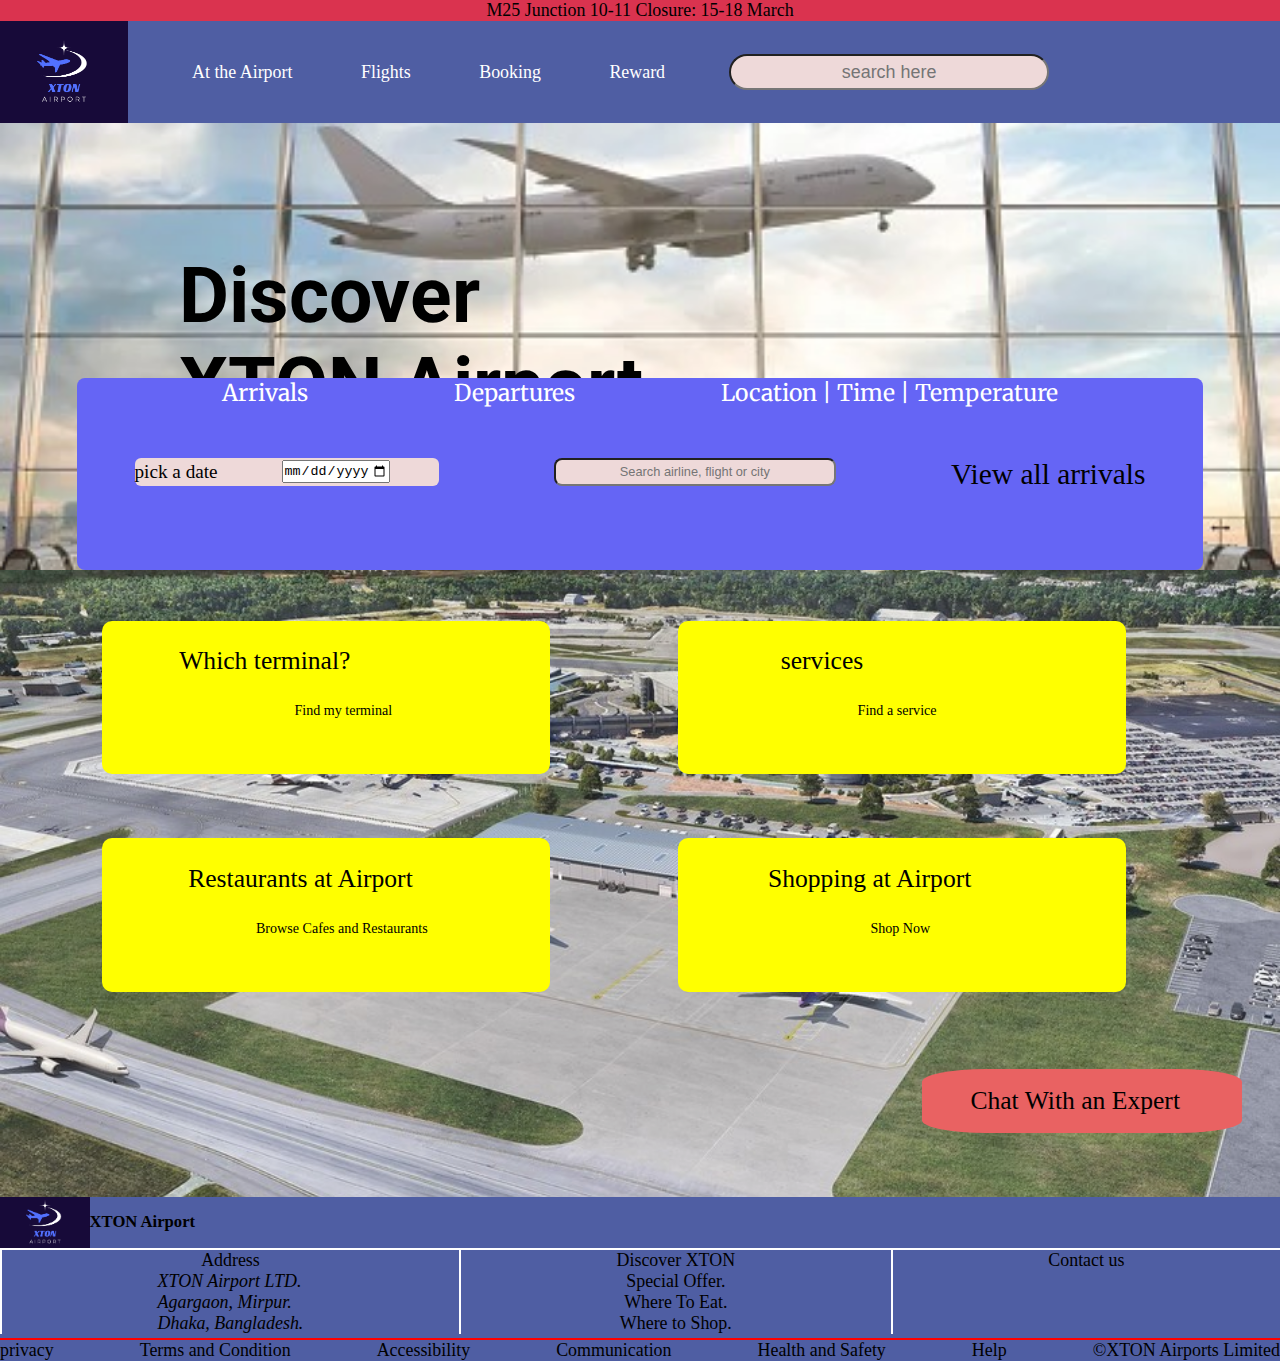
<file: index.html>
<!DOCTYPE html>
<html lang="en">
<head>
  <meta charset="UTF-8" />
  <meta name="viewport" content="width=device-width, initial-scale=1.0" />
  <title>XTON Airport</title>
  <!-- CSS Stylesheet -->
  <link rel="stylesheet" href="CSS/home.css" />
  <!-- Favicon -->
  <link rel="icon" type="image/x-icon" href="img/logo.ico" />
  <!-- Font Awesome -->
  <link rel="stylesheet" href="https://cdnjs.cloudflare.com/ajax/libs/font-awesome/6.5.2/css/all.min.css" integrity="sha512-SnH5WK+bZxgPHs44uWIX+LLJAJ9/2PkPKZ5QiAj6Ta86w+fsb2TkcmfRyVX3pBnMFcV7oQPJkl9QevSCWr3W6A==" crossorigin="anonymous" referrerpolicy="no-referrer" />
  <!-- Google Fonts -->
  <link rel="preconnect" href="https://fonts.googleapis.com" />
  <link rel="preconnect" href="https://fonts.gstatic.com" crossorigin />
  <!-- Roboto Font -->
  <link href="https://fonts.googleapis.com/css2?family=Roboto:ital,wght@0,100;0,300;0,400;0,500;0,700;0,900;1,100;1,300;1,400;1,500;1,700;1,900&display=swap" rel="stylesheet" />
  <!-- Merriweather Font -->
  <link href="https://fonts.googleapis.com/css2?family=Merriweather:ital,wght@0,300;0,400;0,700;0,900;1,300;1,400;1,700;1,900&family=Roboto:ital,wght@0,100;0,300;0,400;0,500;0,700;0,900;1,100;1,300;1,400;1,500;1,700;1,900&display=swap" rel="stylesheet" />
</head>
<body>
  <div class="container">
    <!-- Navigation Bar -->
    <header>
      <!-- Announcement -->
      <div class="nav1">
        <i class="fa-solid fa-circle-exclamation"></i> M25 Junction 10-11 Closure: 15-18 March
      </div>
      <!-- Logo and Navigation Links -->
      <div class="nav2">
        <div class="logo"></div>
        <div class="nav2-content">
          <p><a href="#">At the Airport</a></p>
          <p><a href="#">Flights</a></p>
          <p><a href="#">Booking</a></p>
          <p><a href="#">Reward</a></p>
        </div>
        <!-- Search Bar -->
        <div class="nav2-searchBar">
          <input type="text" placeholder="search here" />
          <div class="search-icon">
            <i class="fa-solid fa-magnifying-glass"></i>
          </div>
        </div>
        <!-- Notification and User Icons -->
        <div class="nav2-notification">
          <a href="#"><i class="fa-solid fa-bell"></i></a>
        </div>
        <div class="nav2-user">
          <a href="#"><i class="fa-solid fa-user"></i></a>
        </div>
      </div>
    </header>
    <!-- Main Section -->
    <section id="home">
      <!-- Home Text and Discover Link -->
      <div class="home-text">
        <p class="discover">Discover</p>
        <p class="Xton">XTON Airport</p>
        <a href="#">Find Out More</a>
        <i class="fa-solid fa-arrow-right"></i>
      </div>
      <!-- Arrow Links -->
      <div class="arrow-right">
        <a href="#"><i class="fa-solid fa-circle-arrow-right"></i></a>
      </div>
      <div class="arrow-left">
        <a href="#"><i class="fa-solid fa-circle-arrow-left"></i></a>
      </div>
      <!-- Arrivals Section -->
      <section class="arrivals">
        <!-- Arrivals Text and Details -->
        <div class="arrivals-text">
          <p>Arrivals</p>
          <p>Departures</p>
          <p>
            <span>Location | </span><span>Time | </span><span>Temperature</span>
            <i class="fa-solid fa-cloud-sun-rain"></i>
          </p>
        </div>
        <!-- Arrival Inputs -->
        <div class="arrival-input">
          <div class="date">
            pick a date
            <i class="fa-solid fa-arrow-right"></i>
            <input type="date" />
          </div>
          <div class="search-arrivals">
            <input type="text" placeholder="Search airline, flight or city" />
            <div class="search-icon2">
              <i class="fa-solid fa-magnifying-glass"></i>
            </div>
          </div>
          <div class="view-arrivals">
            <a href="#">View all arrivals</a>
            <i class="fa-solid fa-arrow-right"></i>
          </div>
        </div>
      </section>
    </section>
    <!-- Additional Home Section -->
    <section id="home-2">
      <!-- Options Section -->
      <div class="home-2-op">
        <div class="options">
          <div class="target">
            <i class="fa-solid fa-bullseye"></i>
            Which terminal?
          </div>
          <div class="target2">
            <a href="#">Find my terminal</a>
            <i class="fa-solid fa-arrow-right"></i>
          </div>
        </div>
        <div class="options">
          <div class="services">
            <i class="fa-solid fa-hand-holding-heart"></i>
            services
          </div>
          <div class="services2">
            <a href="#">Find a service</a>
            <i class="fa-solid fa-arrow-right"></i>
          </div>
        </div>
        <div class="options">
          <div class="restaurant">
            <i class="fa-solid fa-utensils"></i>
            Restaurants at Airport
          </div>
          <div class="restaurant2">
            <a href="Views/RestaurantPage.html">Browse Cafes and Restaurants</a>
            <i class="fa-solid fa-arrow-right"></i>
          </div>
        </div>
        <div class="options">
          <div class="shopping">
            <i class="fa-solid fa-cart-shopping"></i>
            Shopping at Airport
          </div>
          <div class="shopping2">
            <a href="#">Shop Now</a>
            <i class="fa-solid fa-arrow-right"></i>
          </div>
        </div>
      </div>
    </section>
    <!-- Expert Chat -->
    <div class="expert">
      <p>
        <i class="fa-brands fa-rocketchat"></i>
        Chat With an Expert &nbsp;
      </p>
    </div>
    <!-- Footer Section -->
    <footer>
      <!-- First Footer Section -->
      <div class="footer-1st">
        <div class="footer-logo"></div>
        <div class="title">XTON Airport</div>
      </div>
      <!-- Second Footer Section -->
      <div class="footer-2nd">
        <div class="footer2d-info">
          <!-- Contact Information -->
          <div class="info">
            <p>Address</p>
            <address>
              <p>XTON Airport LTD.</p>
              <p>Agargaon, Mirpur.</p>
              <p>Dhaka, Bangladesh.</p>
            </address>
          </div>
          <!-- Discover XTON -->
          <div class="info">
            Discover XTON
            <p>Special Offer.</p>
            <p>Where To Eat.</p>
            <p>Where to Shop.</p>
          </div>
          <!-- Social Media Links -->
          <div class="info">
            <p>Contact us</p>
            <p class="links">
              <i class="fa-brands fa-facebook"></i>
              <i class="fa-brands fa-square-x-twitter"></i>
              <i class="fa-brands fa-square-instagram"></i>
              <i class="fa-brands fa-youtube"></i>
            </p>
          </div>
        </div>
      </div>
      <!-- Last Footer Section -->
      <div class="footer-last">
        <p>privacy</p>
        <p>Terms and Condition</p>
        <p>Accessibility</p>
        <p>Communication</p>
        <p>Health and Safety</p>
        <p>Help</p>
        <p>&copy;XTON Airports Limited</p>
      </div>
    </footer>
  </div>
</body>
</html>
</file>
<file: CSS/home.css>
* {
  padding: 0;
  margin: 0;
  box-sizing: border-box;
}
.nav1 {
  background-color: rgb(218, 51, 79);
  display: flex;
  justify-content: center;
  align-items: center;
  font-size: 1.4vw;
}
.nav2 {
  background-color: #4f5ea3;
  display: flex;
  align-items: center;
  height: 8vw;
  font-size: 1.4vw;
}

.logo {
  background-image: url(../img/logo.png);
  background-size: cover;
  background-position: center;
  height: 8vw;
  width: 10%;
}

.nav2-content p {
  display: inline;
  margin-left: 5vw;
}
.nav2 a {
  text-decoration: none;
  color: white;
}
.nav2 a:hover {
  text-decoration: underline;
  color: rgb(167, 204, 239);
}
.nav2-searchBar {
  color: white;
  display: flex;
}
.nav2-searchBar input {
  text-align: center;
  margin-left: 5vw;
  border-radius: 18px;
  width: 25vw;
  height: 2.8vw;
  background-color: rgb(238, 217, 217);
  font-size: 1.4vw;
}
.search-icon {
  position: relative;
  right: 3vw;
  top: 0.7vw;
  color: black;
}
.nav2-login a {
  /* position: relative; */
  /* left: 1.2vw; */
  display: flex;
  margin-left: 5vw;
  color: white;
}

.nav2-login i {
  font-size: 2vw;
}
.nav2-user {
  margin-left: 5vw;
}
.nav2-user i {
  font-size: 2vw;
}

/* main home section */
#home::before {
  content: "";
  position: absolute;
  height: 46.32vw;
  background: url("../img/bg.jpg") no-repeat center center/cover;
  width: 100%;
  z-index: -1;
  opacity: 0.9;
}
.home-text p {
  font-size: 6vw;
  font-family: "Roboto", sans-serif;
  font-weight: bold;
}
.discover {
  position: relative;
  width: 50%;
  left: 14vw;
  top: 10vw;
}
.Xton {
  position: relative;
  width: 50%;
  left: 14vw;
  top: 10vw;
}
.home-text a {
  text-decoration: none;
  color: black;
  font-size: 1.6vw;
  position: relative;
  left: 19vw;
  top: 10vw;
}
.home-text a:hover {
  text-decoration: underline;
  color: rgb(63, 62, 62);
}
.home-text i {
  position: relative;
  left: 19vw;
  top: 10vw;
}
.arrow-right i {
  font-size: 5.5vw;
  color: black;
  position: relative;
  left: 92vw;
  top: 2vw;
}
.arrow-right i:hover {
  color: rgb(63, 62, 62);
}
.arrow-left i {
  font-size: 5.5vw;
  color: black;
  position: relative;
  left: 0.5vw;
  bottom: 2vw;
}
.arrow-left i:hover {
  color: rgb(63, 62, 62);
}
.arrivals {
  height: 15vw;
  background-color: rgb(101, 101, 245);
  margin: 6vw;
  position: relative;
  bottom: 2vw;
  border-radius: 8px;
}
.arrivals-text {
  display: flex;
  justify-content: space-evenly;
  font-family: "Merriweather", serif;
  color: white;
  font-size: 1.8vw;
}
.date {
  width: 27%;
  height: 2.2vw;
  background-color: rgb(238, 217, 217);
  display: flex;
  align-items: center;
  justify-content: start;
  font-size: 1.5vw;
  border-radius: 6px;
}
.date i {
  position: relative;
  left: 1vw;
  top: 0.1vw;
}
.date input {
  position: relative;
  left: 5vw;
  width: 8.5vw;
  height: 1.8vw;
}
.arrival-input {
  display: flex;
  justify-content: space-around;
  margin-top: 4vw;
  font-size: 1.4vw;
}
.search-arrivals input {
  text-align: center;
  border-radius: 8px;
  width: 22vw;
  height: 2.2vw;
  position: relative;
  bottom: 0vw;
  /* left: 0.2vw; */
  background-color: rgb(238, 217, 217);
  font-size: 1vw;
}
.search-icon2 {
  position: relative;
  bottom: 1.8vw;
  left: 20vw;
}
.view-arrivals {
  font-size: 2.3vw;
}
.view-arrivals a:hover {
  text-decoration: underline;
  color: rgb(63, 62, 62);
}
.view-arrivals a {
  text-decoration: none;
  color: black;
}
.view-arrivals i {
  position: relative;
  top: 0.3vw;
}

/* home-2 */
#home-2::before {
  content: "";
  position: absolute;
  height: 54vw;
  background: url("../img/bg2.jpeg") no-repeat center center/cover;
  width: 100%;
  z-index: -1;
  opacity: 0.9;
}
#home-2 {
  height: 44vw;
  margin-top: -10vw;
}
.home-2-op {
  display: grid;
  grid-template-columns: 35vw 35vw;
  grid-template-rows: 12vw 12vw;
  grid-gap: 5vw 10vw;
  margin: 8vw;
  position: relative;
  top: 4vw;
}
.options {
  background-color: yellow;
  border-radius: 10px;
}
.target {
  position: relative;
  font-size: 2vw;
  left: 6vw;
  top: 2vw;
}
.target i {
  color: red;
}
.target2 {
  position: relative;
  font-size: 1.1vw;
  color: black;
  left: 15vw;
  top: 4vw;
}
.target2 a {
  text-decoration: none;
  color: black;
}
.target2 a:hover {
  text-decoration: underline;
  color: rgb(63, 62, 62);
}
.services {
  position: relative;
  font-size: 2vw;
  left: 8vw;
  top: 2vw;
}
.services i {
  color: red;
}
.services2 {
  position: relative;
  font-size: 1.1vw;
  color: black;
  left: 14vw;
  top: 4vw;
  width: 50%;
}
.services2 a {
  text-decoration: none;
  color: black;
}
.services2 a:hover {
  text-decoration: underline;
  color: rgb(63, 62, 62);
}
.restaurant {
  position: relative;
  font-size: 2vw;
  left: 6.7vw;
  top: 2vw;
}
.restaurant i {
  color: red;
}
.restaurant2 {
  position: relative;
  font-size: 1.1vw;
  color: black;
  left: 12vw;
  top: 4vw;
}
.restaurant2 a {
  text-decoration: none;
  color: black;
}
.restaurant2 a:hover {
  text-decoration: underline;
  color: rgb(63, 62, 62);
}
.shopping {
  position: relative;
  font-size: 2vw;
  left: 7vw;
  top: 2vw;
}
.shopping i {
  color: red;
}
.shopping2 {
  width: 50%;
  position: relative;
  font-size: 1.1vw;
  color: black;
  left: 15vw;
  top: 4vw;
}
.shopping2 a {
  text-decoration: none;
  color: black;
}
.shopping2 a:hover {
  text-decoration: underline;
  color: rgb(63, 62, 62);
}

.expert {
  display: inline-block;
  border-radius: 20%;
  font-size: 2vw;
  background-color: rgb(233, 98, 98);
  position: relative;
  left: 72vw;
  bottom: 5vw;
  height: 5vw;
  width: 25%;
  display: flex;
  justify-content: center;
  align-items: center;
}
.expert:hover {
  background-color: #d94d4d;
  cursor: pointer;
}

/* footer */
footer {
  background-color: #4f5ea3;
  font-size: 1.4vw;
}
.footer-1st {
  display: flex;
  align-items: center;
  border-bottom: 2px solid white;
}
.footer-logo {
  background-image: url(../img/logo.png);
  background-size: cover;
  background-position: center;
  height: 4vw;
  width: 7%;
}
.title {
  font-size: 1.3vw;
  font-weight: bold;
}
.footer-2nd {
  height: 7vw;
  border-bottom: 2px solid red;
}
.footer2d-info {
  display: grid;
  grid-template-columns: auto auto auto;
}
.info {
  display: flex;
  flex-direction: column;
  align-items: center;
  border-left: 2px solid white;
}
.links {
  display: flex;
}
.links i {
  padding-left: 1vw;
}
.footer-last {
  display: flex;
  justify-content: space-between;
  align-items: center;
}
@media only screen and (max-width: 999px) {
  .nav2 {
    height: 12vw;
    font-size: 1.4vw;
  }
  .logo {
    height: 12vw;
    width: 10%;
  }
  .home-text {
    position: relative;
    top: 10vw;
  }
  .home-text i {
    font-size: 1.4vw;
  }
  .arrow-right {
    position: relative;
    top: 4vw;
  }
  .arrow-left {
    position: relative;
    top: 4vw;
  }
  #home {
    height: 69vw;
  }
  #home::before {
    height: 69vw;
  }
  .arrivals {
    position: relative;
    top: 16vw;
  }
  #home-2 {
    height: 60vw;
  }
  .home-2-op {
    position: relative;
    top: 13vw;
    grid-template-columns: 40vw 40vw;
    grid-template-rows: 15vw 15vw;
    grid-gap: 8vw 10vw;
  }
  #home-2::before {
    height: 66vw;
  }
  .expert {
    bottom: 7 vw;
    height: 4vw;
    width: 26%;
    font-size: 2vw;
  }
  footer {
    height: 30vw;
  }
  .footer-1st {
    height: 8vw;
  }
  .title {
    font-size: 2vw;
  }
  .footer-logo {
    height: 7vw;
    width: 13%;
  }
  .footer-2nd {
    height: 13vw;
    font-size: 2.3vw;
  }
  .footer-last {
    font-size: 2.1vw;
  }
}
</file>
